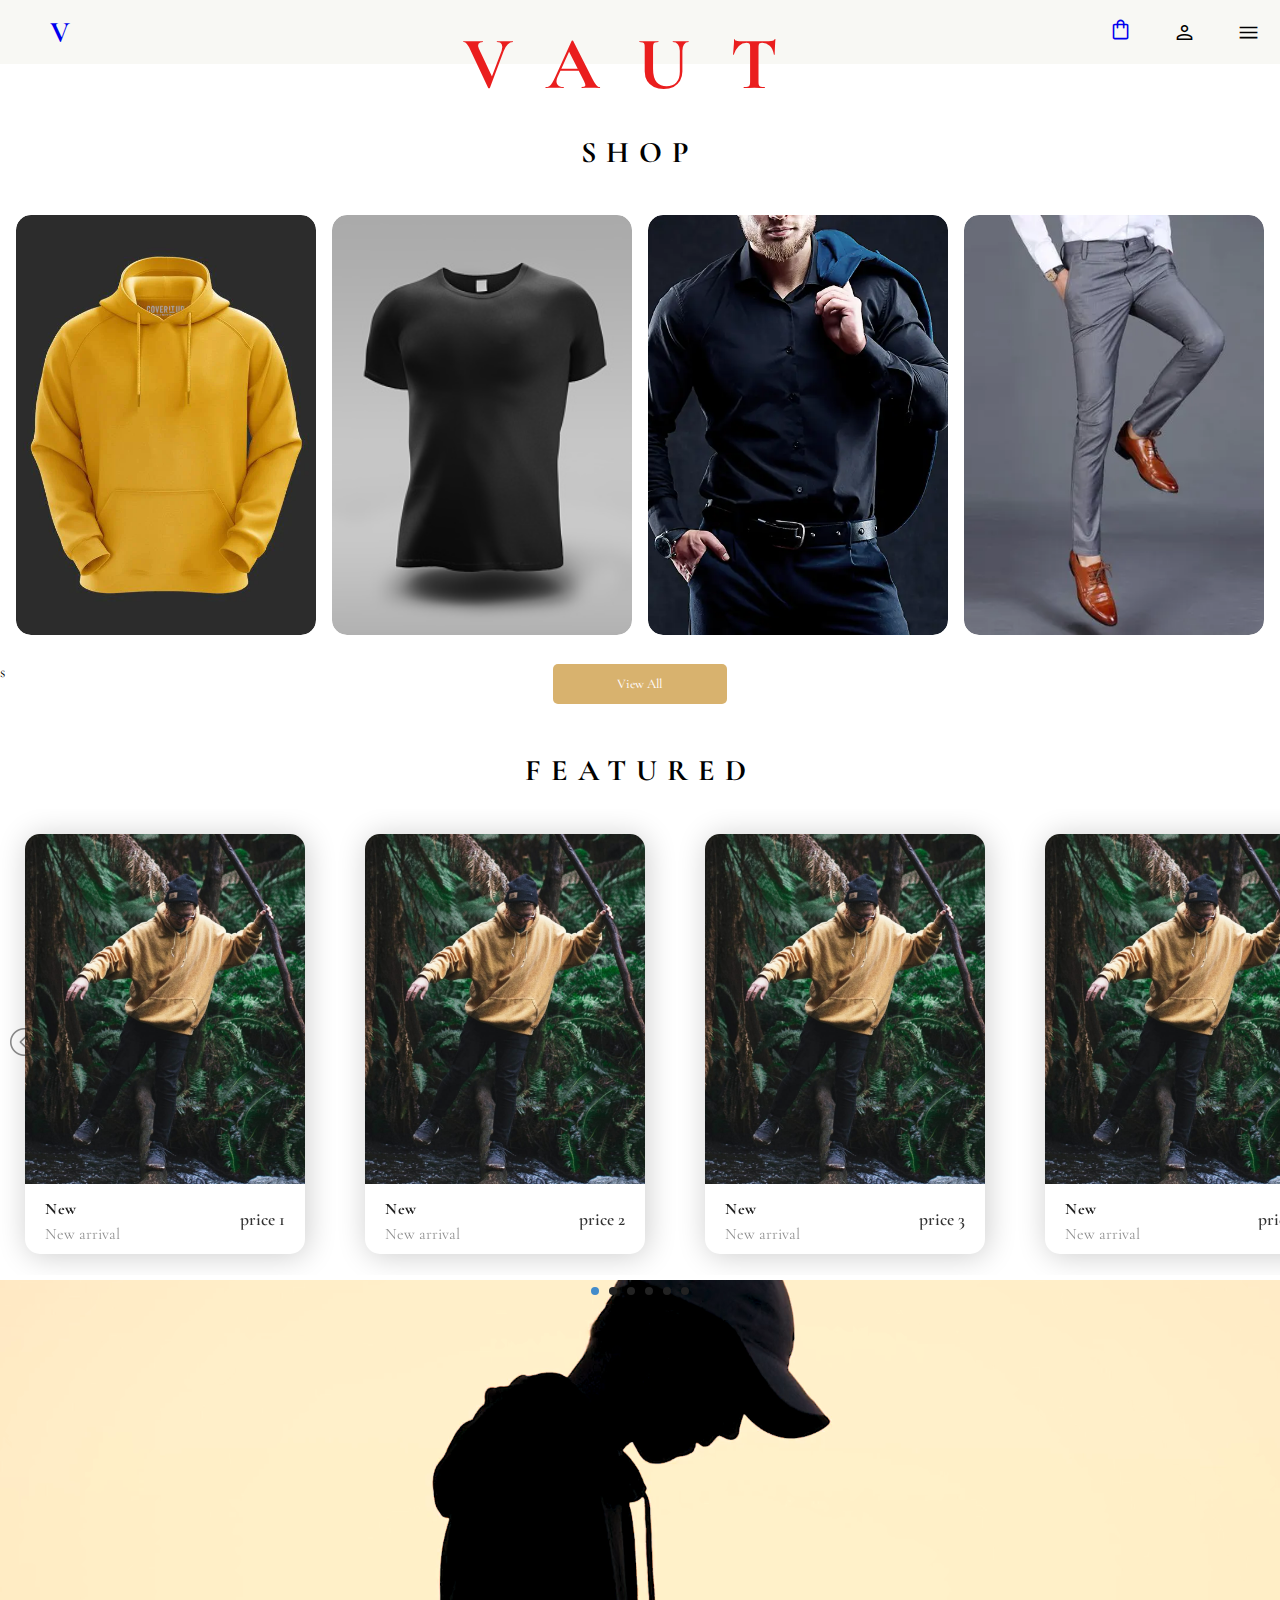
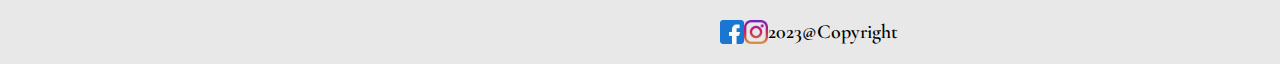
<file: index.html>
<!DOCTYPE html>
<html lang="en">

<head>
    <meta charset="UTF-8">
    <meta name="viewport" content="width=device-width, initial-scale=1.0">
    <link rel="stylesheet" href="css/style.css">
    <link rel="stylesheet" href="css/lightslider.css">
    <script type="text/javascript" src="js/jquery.js"></script>
    <script type="text/javascript" src="js/lightslider.js"></script>
    <link rel="preconnect" href="https://fonts.googleapis.com">
    <link rel="preconnect" href="https://fonts.gstatic.com" crossorigin>
    <link rel="stylesheet" href="https://fonts.googleapis.com/css2?family=Material+Symbols+Outlined:opsz,wght,FILL,GRAD@20..48,100..700,0..1,-50..200" />
    <link href="https://fonts.googleapis.com/css2?family=Cormorant+Garamond:wght@300;700&display=swap" rel="stylesheet">
    <title>VAUT</title>
</head>

<body>
    <section>
        <div class="taskbar">
            <span id="v">
                <a href="#"><p >V</p></a>
            </span>
            <span id="menu">
               <a href="#"><span class="material-symbols-outlined" style="font-weight: 300;font-size: 25px;">shopping_bag</span></a> 
               <a href="#"></a> <span class="material-symbols-outlined" style="font-weight: 300;font-size: 25px;">person</span></a>
               <a href="#"></a> <span class="material-symbols-outlined" style="font-weight: 300;font-size: 25px;">menu</span></a>
            </span>
        </div>
    </section>

    <section class="header">
        <h1>VAUT</h1>
    </section>

    <!---card--->
    <section class="card_full">
        <span>
            <h2 id="shop">SHOP</h2>
        </span>
        <div class="full_card">
            <div class="card">
                <img src="image/hoodie.jpeg" alt="1" class="card-img">
                <div class="card-body">
                    <h1 class="card-title">Hoodie</h1>
                    <p class="card-sub-title">view now</p>
                    <button class="card-button">view now</button>
                </div>
            </div>
            <div class="card">
                <img src="image/tshirt.jpg" alt="1" class="card-img">
                <div class="card-body">
                    <h1 class="card-title">TEEs</h1>
                    <p class="card-sub-title">view now</p>
                    <button class="card-button">view now</button>
                </div>
            </div>
            <div class="card">
                <img src="image/shirt.jpg" alt="1" class="card-img">
                <div class="card-body">
                    <h1 class="card-title">SHIRT</h1>
                    <p class="card-sub-title">view now</p>
                    <button class="card-button">view now</button>
                </div>
            </div>
            <div class="card">
                <img src="image/pant.jpg" alt="1" class="card-img">
                <div class="card-body">
                    <h1 class="card-title">PANT</h1>
                    <p class="card-sub-title">view now</p>
                    <button class="card-button">view now</button>
                </div>
            </div>  
        </div>
            <div class="center_Btn">
                <a href="productpage.html"><button class="card-button-1">view all</button></a>
            </div>
    </section>

    <!---Featured----->
    <section class="slider">
        <span>s
            <h2 id="shop">FEATURED</h2>
        </span>

        <div class="slider-2">
        <ul id="autoWidth" class="cs-hidden">
            <li class="item-a">
                <div class="box">
                    <div class="slide-img">
                        <img src="image/hoodie.jpg" alt="">
                        <div class="overlay">
                           <a href="details.html"> <a href="details.html"> <button class="buy-btn">view now</button> </a> </a>
                        </div>
                    </div>
                    <div class="detail-box">
                        <div class="type">
                            <a href=""> New</a>
                            <span>New arrival</span>
                        </div>
                        <a href="#" class="price">price 1</a>
                    </div>
                </div>
            </li>
            <li class="item-b">
                <div class="box">
                    <div class="slide-img">
                        <img src="image/hoodie.jpg" alt="">
                        <div class="overlay">
                            <a href="details.html"> <button class="buy-btn">view now</button> </a>
                        </div>
                    </div>
                    <div class="detail-box">
                        <div class="type">
                            <a href=""> New</a>
                            <span>New arrival</span>
                        </div>
                        <a href="#" class="price">price 2</a>
                    </div>
                </div>
            </li>
            <li class="item-c">
                <div class="box">
                    <div class="slide-img">
                        <img src="image/hoodie.jpg" alt="">
                        <div class="overlay">
                             <a href="details.html"> <button class="buy-btn">view now</button> </a>
                        </div>
                    </div>
                    <div class="detail-box">
                        <div class="type">
                            <a href=""> New</a>
                            <span>New arrival</span>
                        </div>
                        <a href="#" class="price">price 3</a>
                    </div>
                </div>
            </li>
            <li class="item-d">
                <div class="box">
                    <div class="slide-img">
                        <img src="image/hoodie.jpg" alt="">
                        <div class="overlay">
                            <a href="details.html"> <button class="buy-btn">view now</button> </a>
                        </div>
                    </div>
                    <div class="detail-box">
                        <div class="type">
                            <a href=""> New</a>
                            <span>New arrival</span>
                        </div>
                        <a href="#" class="price">price 4</a>
                    </div>
                </div>
            </li>
            <li class="item-e">
                <div class="box">
                    <div class="slide-img">
                        <img src="image/hoodie.jpg" alt="">
                        <div class="overlay">
                            <a href="details.html"> <button class="buy-btn">view now</button> </a>
                        </div>
                    </div>
                    <div class="detail-box">
                        <div class="type">
                            <a href=""> New</a>
                            <span>New arrival</span>
                        </div>
                        <a href="#" class="price">price 5</a>
                    </div>
                </div>
            </li>
            <li class="item-f">
                <div class="box">
                    <div class="slide-img">
                        <img src="image/hoodie.jpg" alt="">
                        <div class="overlay">
                            <a href="details.html"> <button class="buy-btn">view now</button> </a>
                        </div>
                    </div>
                    <div class="detail-box">
                        <div class="type">
                            <a href=""> New</a>
                            <span>New arrival</span>
                        </div>
                        <a href="#" class="price">price 6</a>
                    </div>
                </div>
            </li>
            <li class="item-g">
                <div class="box">
                    <div class="slide-img">
                        <img src="image/hoodie.jpg" alt="">
                        <div class="overlay">
                            <a href="details.html"> <button class="buy-btn">view now</button> </a>
                        </div>
                    </div>
                    <div class="detail-box">
                        <div class="type">
                            <a href=""> New</a>
                            <span>New arrival</span>
                        </div>
                        <a href="#" class="price">price 7</a>
                    </div>
                </div>
            </li>
            <li class="item-h">
                <div class="box">
                    <div class="slide-img">
                        <img src="image/hoodie.jpg" alt="">
                        <div class="overlay">
                            <a href="details.html"> <button class="buy-btn">view now</button> </a>
                        </div>
                    </div>
                    <div class="detail-box">
                        <div class="type">
                            <a href=""> New</a>
                            <span>New arrival</span>
                        </div>
                        <a href="#" class="price">price 8</a>
                    </div>
                </div>
            </li>
        </ul>
        <script text="text/javascript" src="js/script.js"></script>
        </div>
    </section>

    <!--Video-->
    <section class="video" >
          <video autoplay loop src="image/hoodie.mp4" class="back-video" ></video>
    </section>

    <!--Footer-->
    <section class="footer">
        <span class="logo">
            <img src="image/facebook.png" alt="">
            <img src="image/instagram.png" alt="">
        </span>
        <span class="copyright">
            <p>2023</p>
            <p>@Copyright</p>
        </span>
    </section>

</body>

</html>
</file>
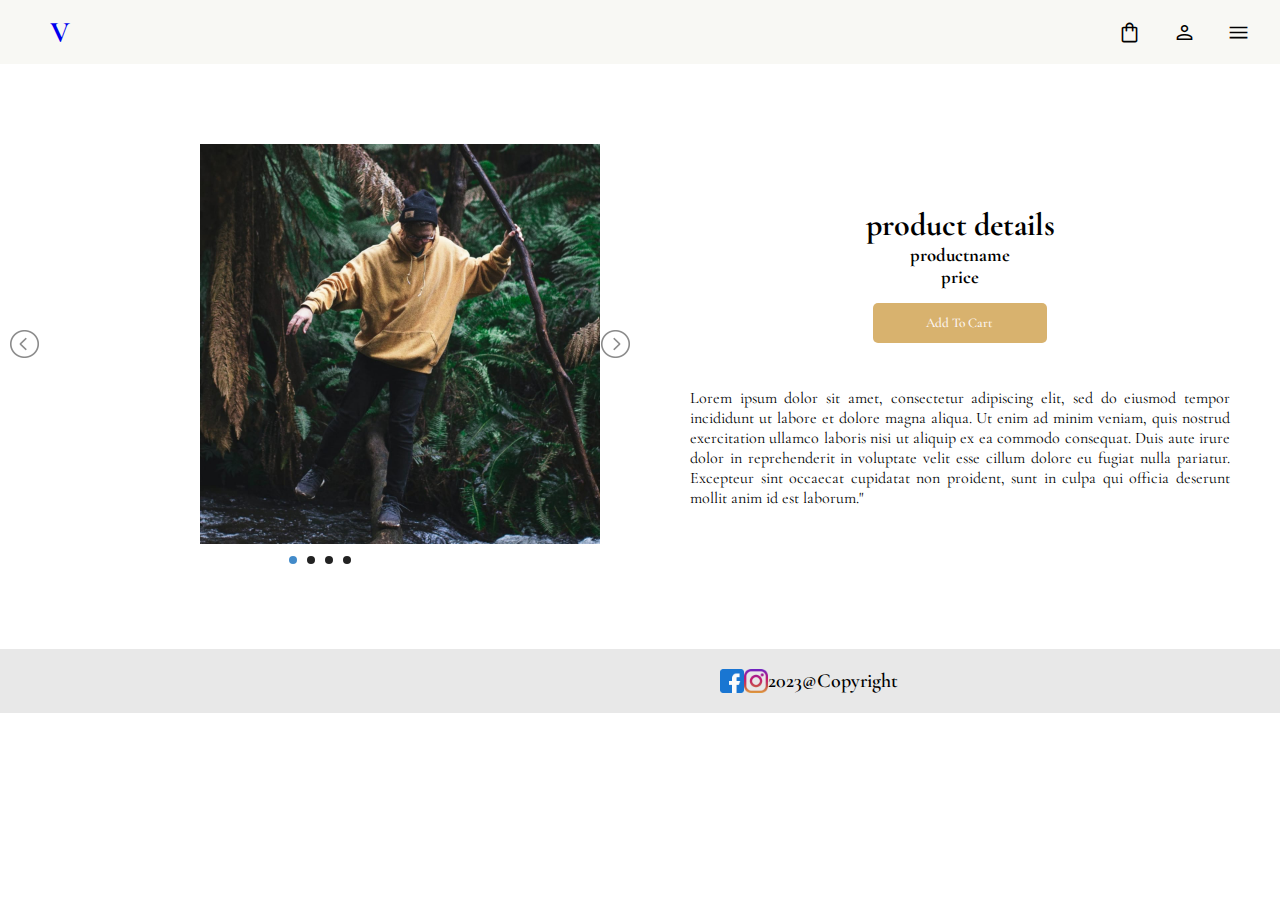
<file: details.html>
<!DOCTYPE html>
<html lang="en">

<head>
    <meta charset="UTF-8">
    <meta name="viewport" content="width=device-width, initial-scale=1.0">
    <link rel="stylesheet" href="css/style.css">
    <link rel="stylesheet" href="css/lightslider.css">
    <script type="text/javascript" src="js/jquery.js"></script>
    <script type="text/javascript" src="js/lightslider.js"></script>
    <link rel="preconnect" href="https://fonts.googleapis.com">
    <link rel="preconnect" href="https://fonts.gstatic.com" crossorigin>
    <link rel="stylesheet" href="https://fonts.googleapis.com/css2?family=Material+Symbols+Outlined:opsz,wght,FILL,GRAD@20..48,100..700,0..1,-50..200" />
    <link href="https://fonts.googleapis.com/css2?family=Cormorant+Garamond:wght@300;700&display=swap" rel="stylesheet">
    <title>VAUNTE</title>
</head>

<body>
    <section>
        <div class="taskbar">
            <span id="v">
               <a href="index.html"><p >V</p></a>
            </span>
            <span id="menu">
                <span class="material-symbols-outlined" style="font-weight: 300;font-size: 25px;">shopping_bag</span>
                <span class="material-symbols-outlined" style="font-weight: 300;font-size: 25px;">person</span>
                <span class="material-symbols-outlined" style="font-weight: 300;font-size: 25px;">menu</span>
            </span>
        </div>
    </section>

    <section class="details">
        <div class="col-2">
            <div class="slider-3">
                <ul id="adaptive" class="imd-d">
                    <li class="item-a">
                        <div class="img-details">
                            <img src="/image/hoodie.jpg" alt="">
                        </div>
                    </li>
                    <li class="item-b">
                        <div class="img-details">
                            <img src="/image/hoodie.jpg" alt="">
                        </div>
                    </li>
                    <li class="item-c">
                        <div class="img-details">
                            <img src="/image/shirt.jpg" alt="">
                        </div>
                    </li>
                    <li class="item-d">
                        <div class="img-details">
                            <img src="/image/pant.jpg" alt="">
                        </div>
                    </li>
                </ul>
                <script text="text/javascript" src="js/details.js"></script>
            </div>
        </div>
        <div class="col-2">
            <div class="product-details">
                <h1>product details</h1>
                <h3>productname</h3>
                <h3>price</h3>
                <div class="center_Btn">
                    <a href="productpage.html"><button class="card-button-1">add to cart</button></a>
                </div>
                <p>
                    Lorem ipsum dolor sit amet, consectetur adipiscing elit, sed do eiusmod tempor incididunt ut labore et dolore magna aliqua. Ut enim ad minim veniam, quis nostrud exercitation ullamco laboris nisi ut aliquip ex ea commodo consequat. Duis aute irure dolor in reprehenderit in voluptate velit esse cillum dolore eu fugiat nulla pariatur. Excepteur sint occaecat cupidatat non proident, sunt in culpa qui officia deserunt mollit anim id est laborum."
                </p>
            </div>
        </div>
    </section>

 
  <section class="footer">
        <span class="logo">
            <img src="image/facebook.png" alt="">
            <img src="image/instagram.png" alt="">
        </span>
        <span class="copyright">
            <p>2023</p>
            <p>@Copyright</p>
        </span>
    </section>
</body>
</file>
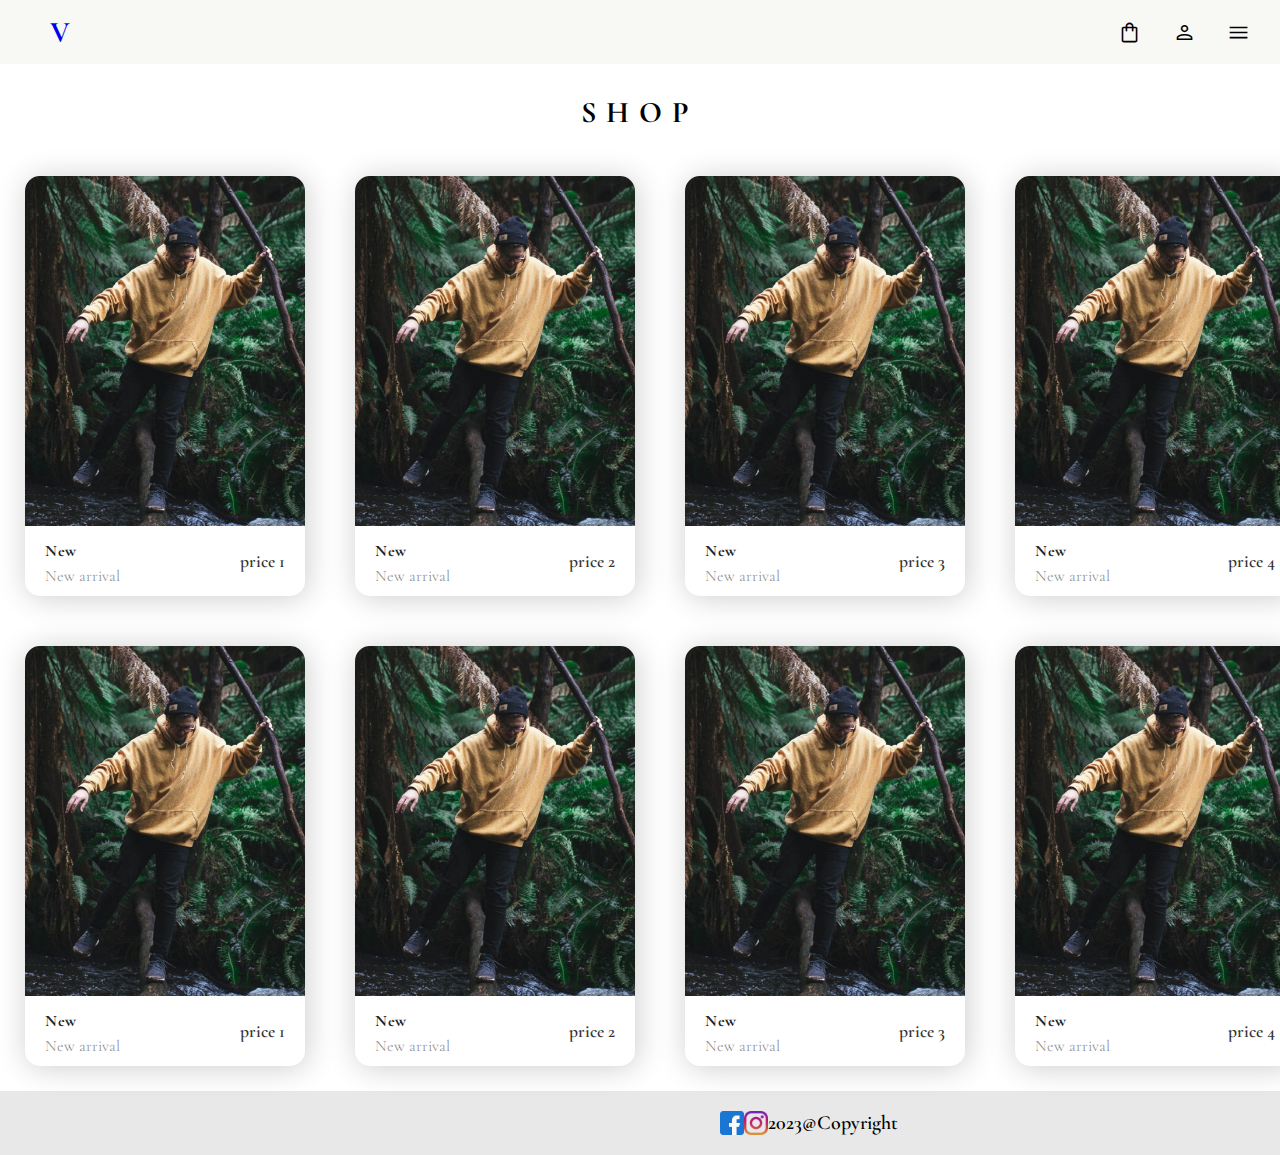
<file: productpage.html>
<!DOCTYPE html>
<html lang="en">

<head>
    <meta charset="UTF-8">
    <meta name="viewport" content="width=device-width, initial-scale=1.0">
    <link rel="stylesheet" href="css/style.css">
    <link rel="stylesheet" href="css/lightslider.css">
    <script type="text/javascript" src="js/jquery.js"></script>
    <script type="text/javascript" src="js/lightslider.js"></script>
    <link rel="preconnect" href="https://fonts.googleapis.com">
    <link rel="preconnect" href="https://fonts.gstatic.com" crossorigin>
    <link rel="stylesheet" href="https://fonts.googleapis.com/css2?family=Material+Symbols+Outlined:opsz,wght,FILL,GRAD@20..48,100..700,0..1,-50..200" />
    <link href="https://fonts.googleapis.com/css2?family=Cormorant+Garamond:wght@300;700&display=swap" rel="stylesheet">
    <title>VAUNTE</title>
</head>

<body>
    <section>
        <div class="taskbar">
            <span id="v">
                <a href="index.html"><p >V</p></a>
            </span>
            <span id="menu">
                <span class="material-symbols-outlined" style="font-weight: 300;font-size: 25px;">shopping_bag</span>
                <span class="material-symbols-outlined" style="font-weight: 300;font-size: 25px;">person</span>
                <span class="material-symbols-outlined" style="font-weight: 300;font-size: 25px;">menu</span>
            </span>
        </div>
    </section>

    <span>
        <h2 id="shop-1">SHOP</h2>
    </span>

    <section class="product-list">
        <ul id="autoWidth" class="cs-hidden-1">
            <li class="item-a">
                <div class="box">
                    <div class="slide-img">
                        <img src="image/hoodie.jpg" alt="">
                        <div class="overlay">
                            <a href="details.html"> <button class="buy-btn">view now</button> </a>
                        </div>
                    </div>
                    <div class="detail-box">
                        <div class="type">
                            <a href=""> New</a>
                            <span>New arrival</span>
                        </div>
                        <a href="#" class="price">price 1</a>
                    </div>
                </div>
            </li>
            <li class="item-b">
                <div class="box">
                    <div class="slide-img">
                        <img src="image/hoodie.jpg" alt="">
                        <div class="overlay">
                            <a href="details.html"> <button class="buy-btn">view now</button> </a>
                        </div>
                    </div>
                    <div class="detail-box">
                        <div class="type">
                            <a href=""> New</a>
                            <span>New arrival</span>
                        </div>
                        <a href="#" class="price">price 2</a>
                    </div>
                </div>
            </li>
            <li class="item-c">
                <div class="box">
                    <div class="slide-img">
                        <img src="image/hoodie.jpg" alt="">
                        <div class="overlay">
                             <a href="details.html"> <button class="buy-btn">view now</button> </a>
                        </div>
                    </div>
                    <div class="detail-box">
                        <div class="type">
                            <a href=""> New</a>
                            <span>New arrival</span>
                        </div>
                        <a href="#" class="price">price 3</a>
                    </div>
                </div>
            </li>
            <li class="item-d">
                <div class="box">
                    <div class="slide-img">
                        <img src="image/hoodie.jpg" alt="">
                        <div class="overlay">
                            <a href="details.html"> <button class="buy-btn">view now</button> </a>
                        </div>
                    </div>
                    <div class="detail-box">
                        <div class="type">
                            <a href=""> New</a>
                            <span>New arrival</span>
                        </div>
                        <a href="#" class="price">price 4</a>
                    </div>
                </div>
            </li>
        </ul>
        
        <ul id="autoWidth" class="cs-hidden-1">
            <li class="item-a">
                <div class="box">
                    <div class="slide-img">
                        <img src="image/hoodie.jpg" alt="">
                        <div class="overlay">
                            <a href="details.html"> <button class="buy-btn">view now</button> </a>
                        </div>
                    </div>
                    <div class="detail-box">
                        <div class="type">
                            <a href=""> New</a>
                            <span>New arrival</span>
                        </div>
                        <a href="#" class="price">price 1</a>
                    </div>
                </div>
            </li>
            <li class="item-b">
                <div class="box">
                    <div class="slide-img">
                        <img src="image/hoodie.jpg" alt="">
                        <div class="overlay">
                            <a href="details.html"> <button class="buy-btn">view now</button> </a>
                        </div>
                    </div>
                    <div class="detail-box">
                        <div class="type">
                            <a href=""> New</a>
                            <span>New arrival</span>
                        </div>
                        <a href="#" class="price">price 2</a>
                    </div>
                </div>
            </li>
            <li class="item-c">
                <div class="box">
                    <div class="slide-img">
                        <img src="image/hoodie.jpg" alt="">
                        <div class="overlay">
                             <a href="details.html"> <button class="buy-btn">view now</button> </a>
                        </div>
                    </div>
                    <div class="detail-box">
                        <div class="type">
                            <a href=""> New</a>
                            <span>New arrival</span>
                        </div>
                        <a href="#" class="price">price 3</a>
                    </div>
                </div>
            </li>
            <li class="item-d">
                <div class="box">
                    <div class="slide-img">
                        <img src="image/hoodie.jpg" alt="">
                        <div class="overlay">
                            <a href="details.html"> <button class="buy-btn">view now</button> </a>
                        </div>
                    </div>
                    <div class="detail-box">
                        <div class="type">
                            <a href=""> New</a>
                            <span>New arrival</span>
                        </div>
                        <a href="#" class="price">price 4</a>
                    </div>
                </div>
            </li>
        </ul>
        
    </section>

    <section class="footer">
        <span class="logo">
            <img src="image/facebook.png" alt="">
            <img src="image/instagram.png" alt="">
        </span>
        <span class="copyright">
            <p>2023</p>
            <p>@Copyright</p>
        </span>
    </section>
</body>
</file>
<file: css/style.css>
*{
    margin: 0;
    padding: 0;
    font-family: 'Cormorant Garamond', serif;
}

a{
    text-decoration: none;
}


/*----bg clr BGC-----*/

.bgc{
    background: radial-gradient(#daae62,#daae62);
}

/*---haed----*/


.taskbar{
   height: 4em;
   background-color:#f8f8f4; 
   display: flex;
   justify-content: space-between;  
}
#v{
    height: 4em;
    width: 8em;
    display: flex;
    align-items: center;
    justify-content: center;  
    cursor: pointer;
}
#v p{
    font-weight: 800;
    font-size: 30px;
    letter-spacing: 8px;
}
#menu{
    height: 4em;
    width: 12em;
    display: flex;
    align-items: center;
    justify-content: space-evenly;
}
.header{
    height: 0em;
    background-color:#e8e8e8;
    display: flex;
    align-items: center;
    justify-content: center;
}

.header h1{
    font-size: 75px;
    color:#ea1e1e;
    letter-spacing: 40px;
}
#menu:hover{
    transform: "1:1";
    color: #ff0000;
}
/*---card----*/

.card_full{
    height: 33em;
}
.full_card{
    height: 28em;
    margin-top: 30px;
    display: flex;
    align-items: center;
    justify-content: space-evenly;
}
#shop{
    display: flex;
    align-items: center;
    justify-content: center;
    margin-top: 70px;
    font-weight: 800;
    font-size: 30px;
    letter-spacing: 10px;
}
.card{
    width: 300px;
    height: 420px;
    border-radius: 15px;
    position: relative;
    overflow: hidden;
    cursor: pointer;
}
.card-img{
    width: 100%;
    height:100%;
    object-fit: cover;
    border-radius: 15px;
}
.card-body{
    width: 100%;
    height: 100%;
    top:0;
    right:-100%;
    position: absolute;
    background: #1f3d4738;
    backdrop-filter: blur(5px);
    border-radius: 15px;
    color: #fff;
    display: flex;
    align-items: center;
    justify-content: center;
    flex-direction: column;
    transition: 1s;
}
.card:hover .card-body{
    right: 0;
}
.card-title{
    text-transform: uppercase;
    font-size: 35px;
    font-weight: 750;
}
.card-sub-title{
    text-transform:capitalize;
    font-size: 14px;
    font-weight: 300;
}
.card-button{
    color: snow;
    background: #d8b26e ;
    margin-top: 10px;
    padding: 10px 20px;
    border-radius: 5px;
    text-transform:capitalize;
    border: none;
    outline: none;
    font-weight: 500;
    cursor: pointer;
}

.center_Btn{
    height: 20px;
    width: 100%;
    display: flex;
    align-items: center;
    justify-content: center;
    margin-top: 20px;
}

.card-button-1{
    color: snow;
    background: #d8b26e ;
    margin-top: 10px;
    padding: 10px 20px;
    border-radius: 5px;
    text-transform:capitalize;
    border: none;
    outline: none;
    font-weight: 500;
    cursor: pointer;
    width: 13em;
    height: 3em;
}

/*----featured----*/

.slider{
    height: 33em;
}
.slider-2{
    margin-top: 20px;
}
.box{
    width:280px;
    box-shadow: 2px 2px 30px rgba(0,0,0,0.2);
    border-radius: 15px;
    overflow: hidden;
    margin: 25px;
}
.slide-img{
    height: 350px;
    position: relative;
}
.slide-img img{
    width:100%;
    height: 100%;
    object-fit: cover;
    box-sizing: border-box;
}
.detail-box{
    width: 100%;
    display: flex;
    justify-content: space-between;
    align-items: center;
    padding: 10px 20px;
    box-sizing: border-box;
}
.type{
    display: flex;
    flex-direction: column;
}
.type a{
    text-decoration: none;
    color: #222222;
    margin: 5px 0px;
    font-weight: 700;
    letter-spacing: 0.5px;
    padding-right: 8px;
}
.type span{
    color:rgba(26,26,26,0.5);
}
.price{
    color:#333333;
    font-weight: 600;
    font-size:1.1rem ;
    letter-spacing: o.5px;
}
.overlay{
    position: absolute;
    left: 50%;
    top:50%;
    transform: translate(-50%,-50%);
    width:100%;
    height:100%;
    background-color: #1f3d4738;
    backdrop-filter: blur(2px);
    display: flex;
    justify-content: center;
    align-items: center;
    cursor: pointer;
}
.buy-btn{
    padding: 10px 20px;
    border-radius: 5px;
    border: none;    
    display: flex;
    justify-content: center;
    align-items: center;
    color: snow;
    background:#d8b26e ;
    font-size: small;
    letter-spacing:normal;
    font-weight: 400;
    letter-spacing: 1px;
    border-radius: 5px;
    box-shadow: 2px 2px 30px rgba(0, 0, 0,0.2);
}
.overlay{
    visibility: hidden;
}
.overlay a{
    text-decoration: none;
}
.slide-img:hover .overlay{
    visibility: visible;
    animation: fade 0.5s;
}
@keyframes fade{
    0%{
        opacity: 0;
    }
    100%{
        opacity: 1;
    }
}

/*---video----*/

.video{
    height: 20em;
    margin-top: 90px;   
}
.back-video{
    width: 100%;
    height:100%;
    object-fit:cover;
}

/*---footer---*/

.footer{
    height: 4em;
    background-color:#e8e8e8;
    display: flex;
    justify-content: space-between;
}

.logo{
    margin-left: 45em;
    height: 4em;
    width: 8em;
    display: flex;
    align-items: center;
    justify-content: space-evenly;

}

.logo img{
    height: 1.5em;
    width: 1.5em;
}

.copyright{
    margin-right: 45em;
    height: 4em;
    width: 12em;
    display: flex;
    align-items: center;
    justify-content: space-evenly;
}

.copyright p{
    font-size: 20px;
    font-weight: 600;
}

/*---PRODUCTPAGE---*/

.product-list{
    margin-top: 20PX;
}

.product-list ul{
    text-decoration: none;
    list-style-type: none;
    
}
.cs-hidden-1{
    display: flex;
    align-items: center;
    justify-content: space-evenly;
}

#shop-1{
    display: flex;
    align-items: center;
    justify-content: center;
    margin-top: 30px;
    font-weight: 800;
    font-size: 30px;
    letter-spacing: 10px;
}

.details{
    margin-top: 80px;
    display: flex;
    margin-bottom: 80px;
}
.col-2{
    width: 50%;
    display: flex;
    align-items: center;
    justify-content: center;
}

.img-details{
    height: 25em;
    width: 25em;
    margin-left: 200px;

}

.img-details img{
    height: 100%;
    width: 100%;
}

.slider-3{
    width: 100%;
    height: 100%;   
}

.imd-d li{
   height: 100%;
   width: 100%;
}

.product-details{
    display: flex;
    flex-direction: column;
    align-items: center;
}

.product-details p{
    text-align: justify;
    margin-right: 50px;
    margin-left: 50px;
    margin-top: 60px;
}

/*-------------account page-------------*/

.account-page{
    padding: 50px 0;
    background:  radial-gradient(#fff,#daae62);

}



.form-container{
    background: #fff;
    width: 300px;
    height: 400px;
    position: relative;
    text-align: center;
    padding: 20px 0;
    margin: auto;
    box-shadow: 0 0 20px 0px rgba(0,0,0,0.1);
    overflow: hidden;
}

.form-container span{
    font-weight: bold;
    padding: 0 10px;
    color: #555;
    cursor: pointer;
    width: 100px;
    display: inline-block;


}

.form-btn{
    display: inline-block;

}
.form-container form{
    max-width: 300px;
    padding: 0 20px;
    position: absolute;
    top:130px;
    transition: transform 1s;


}
form input{
    width: 100%;
    height: 30px;
    margin: 10px 0;
    padding: 0 10px;
    border: 1px solid #ccc;
}

form .btn{
    width:100%;
    border:none;
    cursor: pointer;
    margin: 10px 0;
}

form.btn:focus{
    outline:none;
    
}
#LoginForm{
    left: -300px;

}
#RegForm{
    left: 0;
}
form a{
    font-size: 20px;
}
#Indicator{
    width:100px;
    border: none;
    background: #ff523b;
    height: 3px;
    margin-top: 8px;
    transform: translateX(100px);
    transition: transform 1s;
}
</file>
<file: css/lightslider.css>
/*! lightslider - v1.1.3 - 2015-04-14
* https://github.com/sachinchoolur/lightslider
* Copyright (c) 2015 Sachin N; Licensed MIT */
/** /!!! core css Should not edit !!!/**/ 

.lSSlideOuter {
    overflow: hidden;
    -webkit-touch-callout: none;
    -webkit-user-select: none;
    -khtml-user-select: none;
    -moz-user-select: none;
    -ms-user-select: none;
    user-select: none
}
.lightSlider:before, .lightSlider:after {
    content: " ";
    display: table;
}
.lightSlider {
    overflow: hidden;
    margin: 0;
}
.lSSlideWrapper {
    max-width: 100%;
    overflow: hidden;
    position: relative;
}
.lSSlideWrapper > .lightSlider:after {
    clear: both;
}
.lSSlideWrapper .lSSlide {
    -webkit-transform: translate(0px, 0px);
    -ms-transform: translate(0px, 0px);
    transform: translate(0px, 0px);
    -webkit-transition: all 1s;
    -webkit-transition-property: -webkit-transform,height;
    -moz-transition-property: -moz-transform,height;
    transition-property: transform,height;
    -webkit-transition-duration: inherit !important;
    transition-duration: inherit !important;
    -webkit-transition-timing-function: inherit !important;
    transition-timing-function: inherit !important;
}
.lSSlideWrapper .lSFade {
    position: relative;
}
.lSSlideWrapper .lSFade > * {
    position: absolute !important;
    top: 0;
    left: 0;
    z-index: 9;
    margin-right: 0;
    width: 100%;
}
.lSSlideWrapper.usingCss .lSFade > * {
    opacity: 0;
    -webkit-transition-delay: 0s;
    transition-delay: 0s;
    -webkit-transition-duration: inherit !important;
    transition-duration: inherit !important;
    -webkit-transition-property: opacity;
    transition-property: opacity;
    -webkit-transition-timing-function: inherit !important;
    transition-timing-function: inherit !important;
}
.lSSlideWrapper .lSFade > *.active {
    z-index: 10;
}
.lSSlideWrapper.usingCss .lSFade > *.active {
    opacity: 1;
}
/** /!!! End of core css Should not edit !!!/**/

/* Pager */
.lSSlideOuter .lSPager.lSpg {
    margin: 10px 0 0;
    padding: 0;
    text-align: center;
	
}
.lSSlideOuter .lSPager.lSpg > li {
    cursor: pointer;
    display: inline-block;
    padding: 0 5px;
}
.lSSlideOuter .lSPager.lSpg > li a {
    background-color: #222222;
    border-radius: 30px;
    display: inline-block;
    height: 8px;
    overflow: hidden;
    text-indent: -999em;
    width: 8px;
    position: relative;
    z-index: 99;
    -webkit-transition: all 0.5s linear 0s;
    transition: all 0.5s linear 0s;
}
.lSSlideOuter .lSPager.lSpg > li:hover a, .lSSlideOuter .lSPager.lSpg > li.active a {
    background-color: #428bca;
}
.lSSlideOuter .media {
    opacity: 0.8;
}
.lSSlideOuter .media.active {
    opacity: 1;
}
/* End of pager */

/** Gallery */
.lSSlideOuter .lSPager.lSGallery {
    list-style: none outside none;
    padding-left: 0;
    margin: 0;
    overflow: hidden;
    transform: translate3d(0px, 0px, 0px);
    -moz-transform: translate3d(0px, 0px, 0px);
    -ms-transform: translate3d(0px, 0px, 0px);
    -webkit-transform: translate3d(0px, 0px, 0px);
    -o-transform: translate3d(0px, 0px, 0px);
    -webkit-transition-property: -webkit-transform;
    -moz-transition-property: -moz-transform;
    -webkit-touch-callout: none;
    -webkit-user-select: none;
    -khtml-user-select: none;
    -moz-user-select: none;
    -ms-user-select: none;
    user-select: none;
}
.lSSlideOuter .lSPager.lSGallery li {
    overflow: hidden;
    -webkit-transition: border-radius 0.12s linear 0s 0.35s linear 0s;
    transition: border-radius 0.12s linear 0s 0.35s linear 0s;
}
.lSSlideOuter .lSPager.lSGallery li.active, .lSSlideOuter .lSPager.lSGallery li:hover {
    border-radius: 5px;
}
.lSSlideOuter .lSPager.lSGallery img {
    display: block;
    height: auto;
    max-width: 100%;
}
.lSSlideOuter .lSPager.lSGallery:before, .lSSlideOuter .lSPager.lSGallery:after {
    content: " ";
    display: table;
}
.lSSlideOuter .lSPager.lSGallery:after {
    clear: both;
}
/* End of Gallery*/

/* slider actions */
.lSAction > a {
    width: 32px;
    display: block;
    top: 50%;
    height: 32px;
    background-image: url('../img/controls.png');
    cursor: pointer;
    position: absolute;
    z-index: 99;
    margin-top: -16px;
    opacity: 0.5;
    -webkit-transition: opacity 0.35s linear 0s;
    transition: opacity 0.35s linear 0s;
}
.lSAction > a:hover {
    opacity: 1;
}
.lSAction > .lSPrev {
    background-position: 0 0;
    left: 10px;
}
.lSAction > .lSNext {
    background-position: -32px 0;
    right: 10px;
}
.lSAction > a.disabled {
    pointer-events: none;
}
.cS-hidden {
    height: 1px;
    opacity: 0;
    filter: alpha(opacity=0);
    overflow: hidden;
}


/* vertical */
.lSSlideOuter.vertical {
    position: relative;
}
.lSSlideOuter.vertical.noPager {
    padding-right: 0px !important;
}
.lSSlideOuter.vertical .lSGallery {
    position: absolute !important;
    right: 0;
    top: 0;
}
.lSSlideOuter.vertical .lightSlider > * {
    width: 100% !important;
    max-width: none !important;
}

/* vertical controlls */
.lSSlideOuter.vertical .lSAction > a {
    left: 50%;
    margin-left: -14px;
    margin-top: 0;
}
.lSSlideOuter.vertical .lSAction > .lSNext {
    background-position: 31px -31px;
    bottom: 10px;
    top: auto;
}
.lSSlideOuter.vertical .lSAction > .lSPrev {
    background-position: 0 -31px;
    bottom: auto;
    top: 10px;
}
/* vertical */


/* Rtl */
.lSSlideOuter.lSrtl {
    direction: rtl;
}
.lSSlideOuter .lightSlider, .lSSlideOuter .lSPager {
    padding-left: 0;
    list-style: none outside none;
}
.lSSlideOuter.lSrtl .lightSlider, .lSSlideOuter.lSrtl .lSPager {
    padding-right: 0;
}
.lSSlideOuter .lightSlider > *,  .lSSlideOuter .lSGallery li {
    float: left;
}
.lSSlideOuter.lSrtl .lightSlider > *,  .lSSlideOuter.lSrtl .lSGallery li {
    float: right !important;
}
/* Rtl */

@-webkit-keyframes rightEnd {
    0% {
        left: 0;
    }

    50% {
        left: -15px;
    }

    100% {
        left: 0;
    }
}
@keyframes rightEnd {
    0% {
        left: 0;
    }

    50% {
        left: -15px;
    }

    100% {
        left: 0;
    }
}
@-webkit-keyframes topEnd {
    0% {
        top: 0;
    }

    50% {
        top: -15px;
    }

    100% {
        top: 0;
    }
}
@keyframes topEnd {
    0% {
        top: 0;
    }

    50% {
        top: -15px;
    }

    100% {
        top: 0;
    }
}
@-webkit-keyframes leftEnd {
    0% {
        left: 0;
    }

    50% {
        left: 15px;
    }

    100% {
        left: 0;
    }
}
@keyframes leftEnd {
    0% {
        left: 0;
    }

    50% {
        left: 15px;
    }

    100% {
        left: 0;
    }
}
@-webkit-keyframes bottomEnd {
    0% {
        bottom: 0;
    }

    50% {
        bottom: -15px;
    }

    100% {
        bottom: 0;
    }
}
@keyframes bottomEnd {
    0% {
        bottom: 0;
    }

    50% {
        bottom: -15px;
    }

    100% {
        bottom: 0;
    }
}
.lSSlideOuter .rightEnd {
    -webkit-animation: rightEnd 0.3s;
    animation: rightEnd 0.3s;
    position: relative;
}
.lSSlideOuter .leftEnd {
    -webkit-animation: leftEnd 0.3s;
    animation: leftEnd 0.3s;
    position: relative;
}
.lSSlideOuter.vertical .rightEnd {
    -webkit-animation: topEnd 0.3s;
    animation: topEnd 0.3s;
    position: relative;
}
.lSSlideOuter.vertical .leftEnd {
    -webkit-animation: bottomEnd 0.3s;
    animation: bottomEnd 0.3s;
    position: relative;
}
.lSSlideOuter.lSrtl .rightEnd {
    -webkit-animation: leftEnd 0.3s;
    animation: leftEnd 0.3s;
    position: relative;
}
.lSSlideOuter.lSrtl .leftEnd {
    -webkit-animation: rightEnd 0.3s;
    animation: rightEnd 0.3s;
    position: relative;
}
/*/  GRab cursor */
.lightSlider.lsGrab > * {
  cursor: -webkit-grab;
  cursor: -moz-grab;
  cursor: -o-grab;
  cursor: -ms-grab;
  cursor: grab;
}
.lightSlider.lsGrabbing > * {
  cursor: move;
  cursor: -webkit-grabbing;
  cursor: -moz-grabbing;
  cursor: -o-grabbing;
  cursor: -ms-grabbing;
  cursor: grabbing;
}
</file>
